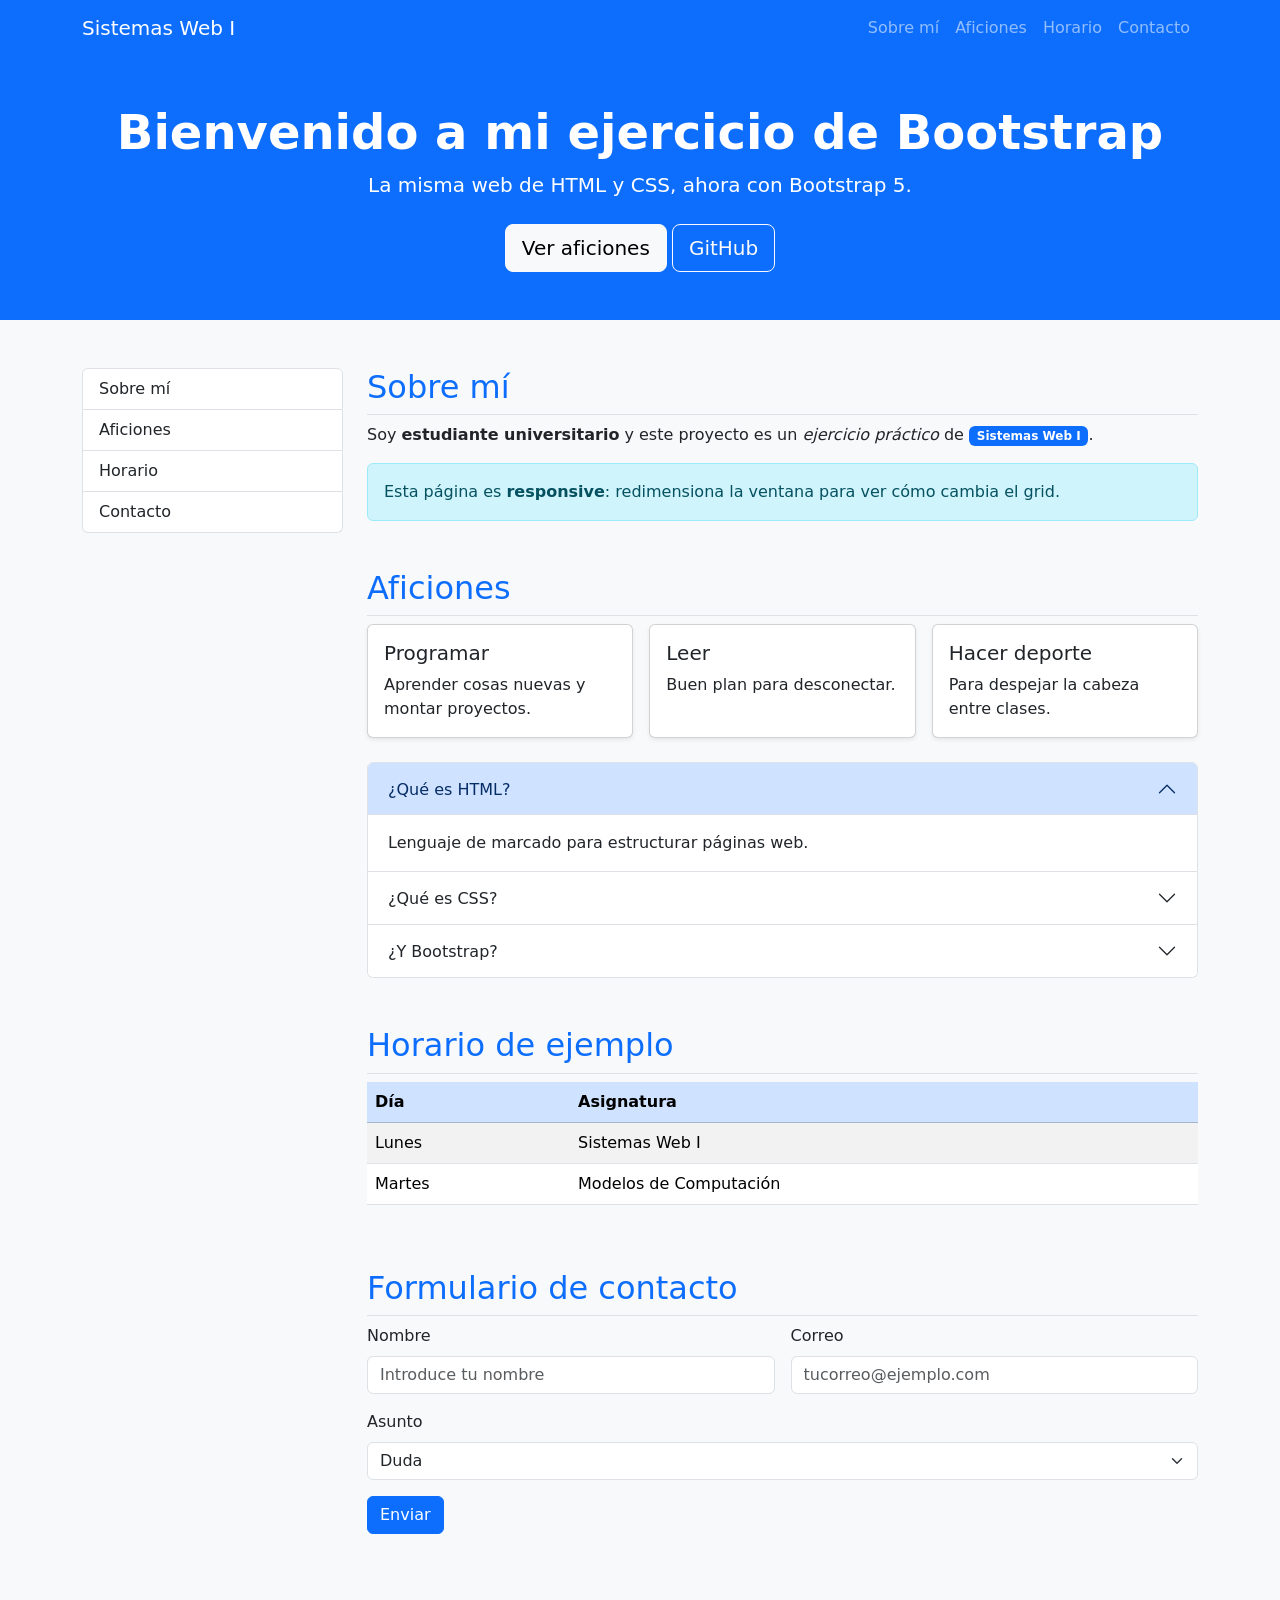
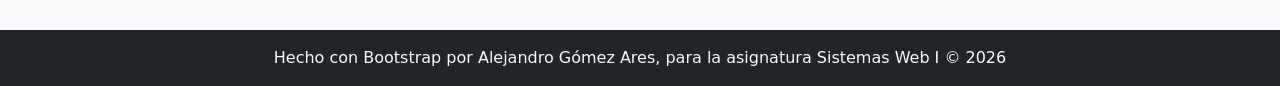
<file: Ejercicio_Bootstrap/index.html>
<!doctype html>
<html lang="es">
  <head>
    <meta charset="UTF-8">
    <meta name="viewport" content="width=device-width, initial-scale=1">
    <meta name="author" content="Alex">
    <title>Ejercicio Bootstrap - Sistemas Web I</title>
    <link rel="icon" type="image/x-icon" href="favicon.ico">
    <link href="https://cdn.jsdelivr.net/npm/bootstrap@5.3.3/dist/css/bootstrap.min.css" rel="stylesheet">
  </head>
  <body class="bg-light">

    <!-- Componente: Navbar responsive -->
    <nav class="navbar navbar-expand-lg navbar-dark bg-primary sticky-top">
      <div class="container">
        <a class="navbar-brand" href="#">Sistemas Web I</a>
        <button class="navbar-toggler" type="button" data-bs-toggle="collapse" data-bs-target="#menuPrincipal" aria-controls="menuPrincipal" aria-expanded="false" aria-label="Mostrar menú">
          <span class="navbar-toggler-icon"></span>
        </button>
        <div class="collapse navbar-collapse" id="menuPrincipal">
          <ul class="navbar-nav ms-auto">
            <li class="nav-item"><a class="nav-link" href="#sobre-mi">Sobre mí</a></li>
            <li class="nav-item"><a class="nav-link" href="#aficiones">Aficiones</a></li>
            <li class="nav-item"><a class="nav-link" href="#horario">Horario</a></li>
            <li class="nav-item"><a class="nav-link" href="#contacto">Contacto</a></li>
          </ul>
        </div>
      </div>
    </nav>

    <!-- Componente: Hero -->
    <header class="bg-primary text-white text-center py-5">
      <div class="container">
        <h1 class="display-5 fw-bold">Bienvenido a mi ejercicio de Bootstrap</h1>
        <p class="lead mb-4">La misma web de HTML y CSS, ahora con Bootstrap 5.</p>
        <a href="#aficiones" class="btn btn-light btn-lg">Ver aficiones</a>
        <a href="https://github.com/alexgares25/Ejercicios-Web" target="_blank" class="btn btn-outline-light btn-lg">GitHub</a>
      </div>
    </header>

    <!-- Grid: menú lateral (3 columnas) + contenido (9 columnas) -->
    <div class="container my-5">
      <div class="row g-4">

        <aside class="col-12 col-lg-3">
          <div class="list-group sticky-lg-top" style="top: 80px;">
            <a href="#sobre-mi" class="list-group-item list-group-item-action">Sobre mí</a>
            <a href="#aficiones" class="list-group-item list-group-item-action">Aficiones</a>
            <a href="#horario" class="list-group-item list-group-item-action">Horario</a>
            <a href="#contacto" class="list-group-item list-group-item-action">Contacto</a>
          </div>
        </aside>

        <main class="col-12 col-lg-9">

          <section id="sobre-mi" class="mb-5">
            <h2 class="text-primary border-bottom pb-2">Sobre mí</h2>
            <p>
              Soy <strong>estudiante universitario</strong> y este proyecto es un
              <em>ejercicio práctico</em> de <span class="badge text-bg-primary">Sistemas Web I</span>.
            </p>
            <!-- Componente: Alert -->
            <div class="alert alert-info" role="alert">
              Esta página es <strong>responsive</strong>: redimensiona la ventana para ver cómo cambia el grid.
            </div>
          </section>

          <!-- Grid: cards que pasan de 1 a 2 a 3 columnas según el ancho -->
          <section id="aficiones" class="mb-5">
            <h2 class="text-primary border-bottom pb-2">Aficiones</h2>
            <div class="row row-cols-1 row-cols-md-2 row-cols-xl-3 g-3">
              <div class="col">
                <div class="card h-100 shadow-sm">
                  <div class="card-body">
                    <h5 class="card-title">Programar</h5>
                    <p class="card-text">Aprender cosas nuevas y montar proyectos.</p>
                  </div>
                </div>
              </div>
              <div class="col">
                <div class="card h-100 shadow-sm">
                  <div class="card-body">
                    <h5 class="card-title">Leer</h5>
                    <p class="card-text">Buen plan para desconectar.</p>
                  </div>
                </div>
              </div>
              <div class="col">
                <div class="card h-100 shadow-sm">
                  <div class="card-body">
                    <h5 class="card-title">Hacer deporte</h5>
                    <p class="card-text">Para despejar la cabeza entre clases.</p>
                  </div>
                </div>
              </div>
            </div>

            <!-- Componente: Accordion -->
            <div class="accordion mt-4" id="acordeon">
              <div class="accordion-item">
                <h3 class="accordion-header">
                  <button class="accordion-button" type="button" data-bs-toggle="collapse" data-bs-target="#c1">¿Qué es HTML?</button>
                </h3>
                <div id="c1" class="accordion-collapse collapse show" data-bs-parent="#acordeon">
                  <div class="accordion-body">Lenguaje de marcado para estructurar páginas web.</div>
                </div>
              </div>
              <div class="accordion-item">
                <h3 class="accordion-header">
                  <button class="accordion-button collapsed" type="button" data-bs-toggle="collapse" data-bs-target="#c2">¿Qué es CSS?</button>
                </h3>
                <div id="c2" class="accordion-collapse collapse" data-bs-parent="#acordeon">
                  <div class="accordion-body">Lenguaje para dar estilo a las páginas web.</div>
                </div>
              </div>
              <div class="accordion-item">
                <h3 class="accordion-header">
                  <button class="accordion-button collapsed" type="button" data-bs-toggle="collapse" data-bs-target="#c3">¿Y Bootstrap?</button>
                </h3>
                <div id="c3" class="accordion-collapse collapse" data-bs-parent="#acordeon">
                  <div class="accordion-body">Framework CSS con componentes y un sistema de grid de 12 columnas.</div>
                </div>
              </div>
            </div>
          </section>

          <!-- Componente: Tabla -->
          <section id="horario" class="mb-5">
            <h2 class="text-primary border-bottom pb-2">Horario de ejemplo</h2>
            <div class="table-responsive">
              <table class="table table-striped table-hover">
                <thead class="table-primary">
                  <tr><th>Día</th><th>Asignatura</th></tr>
                </thead>
                <tbody>
                  <tr><td>Lunes</td><td>Sistemas Web I</td></tr>
                  <tr><td>Martes</td><td>Modelos de Computación</td></tr>
                </tbody>
              </table>
            </div>
          </section>

          <!-- Componente: Formulario -->
          <section id="contacto" class="mb-5">
            <h2 class="text-primary border-bottom pb-2">Formulario de contacto</h2>
            <form action="#" method="get" class="row g-3">
              <div class="col-md-6">
                <label for="nombre" class="form-label">Nombre</label>
                <input type="text" class="form-control" id="nombre" name="nombre" placeholder="Introduce tu nombre" required>
              </div>
              <div class="col-md-6">
                <label for="email" class="form-label">Correo</label>
                <input type="email" class="form-control" id="email" name="email" placeholder="tucorreo@ejemplo.com">
              </div>
              <div class="col-12">
                <label for="asunto" class="form-label">Asunto</label>
                <select id="asunto" name="asunto" class="form-select">
                  <option value="duda">Duda</option>
                  <option value="sugerencia">Sugerencia</option>
                  <option value="otro">Otro</option>
                </select>
              </div>
              <div class="col-12">
                <button type="submit" class="btn btn-primary">Enviar</button>
              </div>
            </form>
          </section>

        </main>
      </div>
    </div>

    <footer class="bg-dark text-light text-center py-3">
      <p class="mb-0">Hecho con Bootstrap por Alejandro Gómez Ares, para la asignatura Sistemas Web I &copy; 2026</p>
    </footer>

    <script src="https://cdn.jsdelivr.net/npm/bootstrap@5.3.3/dist/js/bootstrap.bundle.min.js"></script>
  </body>
</html>
</file>
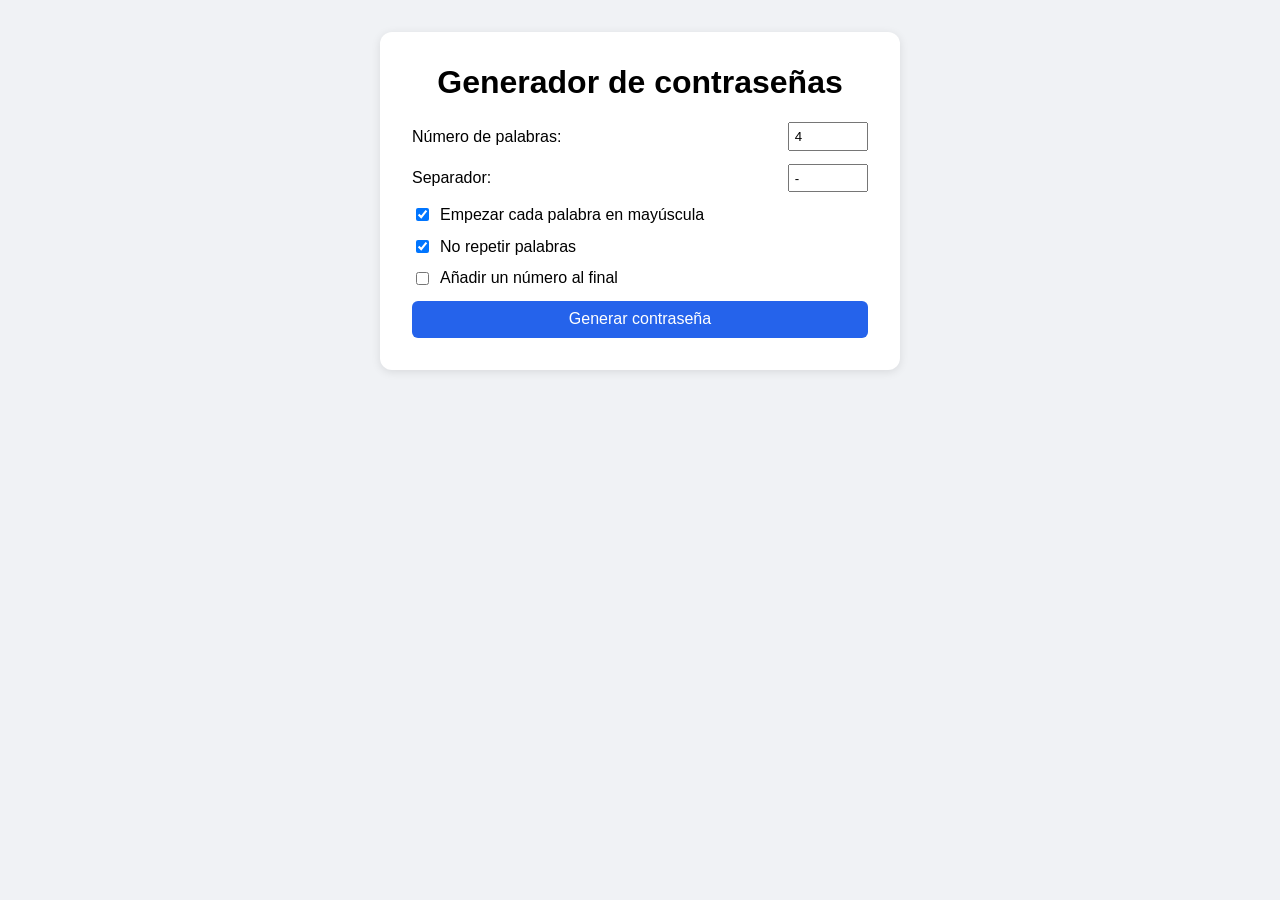
<file: Ejercicio_JS/index.html>
<!DOCTYPE html>
<html lang="es">
<head>
  <meta charset="UTF-8">
  <meta name="viewport" content="width=device-width, initial-scale=1">
  <title>Generador de contraseñas</title>
  <link rel="stylesheet" href="styles.css">
  <script src="script.js" defer></script>
</head>
<body>
  <main>
    <h1>Generador de contraseñas</h1>

    <section id="opciones">
      <label>
        Número de palabras:
        <input type="number" id="numPalabras" value="4" min="1" max="10">
      </label>

      <label>
        Separador:
        <input type="text" id="separador" value="-" maxlength="3">
      </label>

      <label class="check">
        <input type="checkbox" id="mayusculas" checked>
        Empezar cada palabra en mayúscula
      </label>

      <label class="check">
        <input type="checkbox" id="sinRepetir" checked>
        No repetir palabras
      </label>

      <label class="check">
        <input type="checkbox" id="añadirNumero">
        Añadir un número al final
      </label>

      <button id="generar">Generar contraseña</button>
    </section>

    <section id="resultado" hidden>
      <output id="password"></output>
      <p id="info"></p>
      <button id="copiar">Copiar</button>
    </section>
  </main>
</body>
</html>
</file>
<file: Ejercicio_JS/styles.css>
* { box-sizing: border-box; }

body {
  font-family: Arial, sans-serif;
  background: #f0f2f5;
  margin: 0;
  display: flex;
  justify-content: center;
  padding: 2rem 1rem;
}

main {
  background: #fff;
  padding: 2rem;
  border-radius: 12px;
  box-shadow: 0 2px 10px rgba(0, 0, 0, .1);
  width: 100%;
  max-width: 520px;
}

h1 { margin-top: 0; text-align: center; }

#opciones { display: flex; flex-direction: column; gap: .8rem; }

label { display: flex; justify-content: space-between; align-items: center; }
label.check { justify-content: flex-start; gap: .5rem; }

input[type="number"], input[type="text"] {
  width: 80px;
  padding: .3rem;
}

button {
  padding: .6rem 1rem;
  border: none;
  border-radius: 6px;
  background: #2563eb;
  color: #fff;
  font-size: 1rem;
  cursor: pointer;
}
button:hover { background: #1d4ed8; }

#resultado { margin-top: 1.5rem; text-align: center; }

output {
  display: block;
  padding: 1rem;
  background: #eef2ff;
  border-radius: 6px;
  font-family: monospace;
  font-size: 1.3rem;
  word-break: break-all;
}

#info { font-size: .9rem; }
#info.ok { color: #15803d; }
#info.mal { color: #b91c1c; }
</file>
